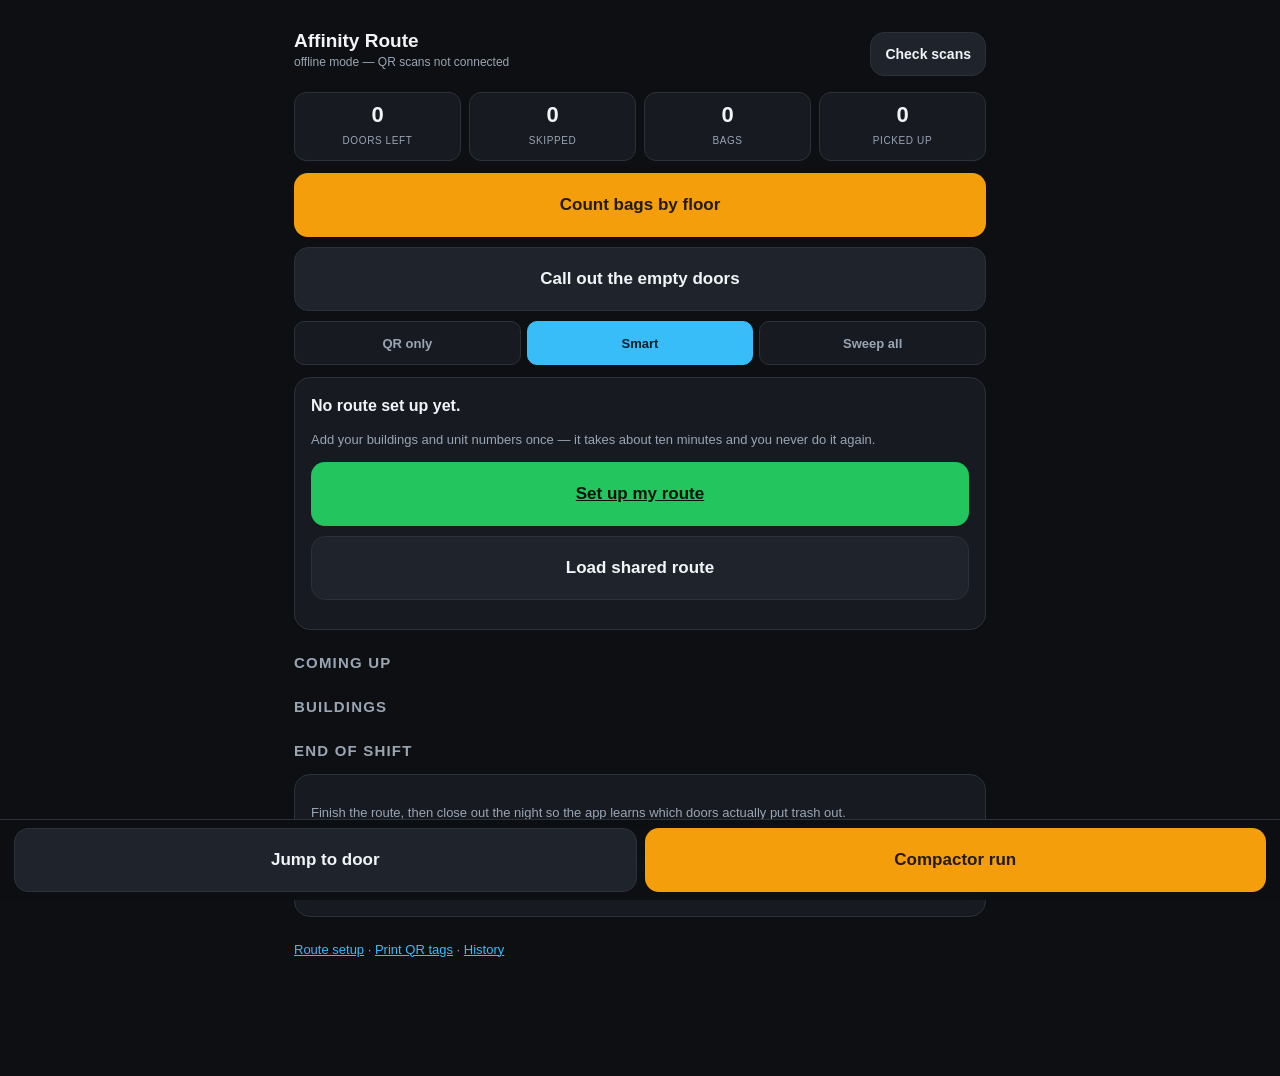
<file: affinity-route/index.html>
<!doctype html>
<html lang="en">
<head>
<meta charset="utf-8">
<meta name="viewport" content="width=device-width,initial-scale=1,viewport-fit=cover">
<meta name="theme-color" content="#0d0f12">
<meta name="apple-mobile-web-app-capable" content="yes">
<meta name="apple-mobile-web-app-status-bar-style" content="black-translucent">
<title>Affinity Route</title>
<link rel="manifest" href="manifest.webmanifest">
<link rel="stylesheet" href="app.css">
</head>
<body>
<div class="wrap">
  <div class="top">
    <div>
      <h1 id="propName">Affinity Route</h1>
      <div class="sub" id="syncLine">offline mode</div>
    </div>
    <div class="spacer"></div>
    <button class="btn sec sm" id="btnRefresh">Check scans</button>
  </div>

  <div class="stats">
    <div class="stat"><b id="sLeft">0</b><span>doors left</span></div>
    <div class="stat"><b id="sSaved">0</b><span>skipped</span></div>
    <div class="stat"><b id="sBags">0</b><span>bags</span></div>
    <div class="stat"><b id="sDone">0</b><span>picked up</span></div>
  </div>

  <a class="btn warn" href="floors.html" style="text-decoration:none">
    Count bags by floor
  </a>
  <a class="btn sec" href="sunday.html" style="text-decoration:none">
    Call out the empty doors
  </a>

  <div class="tabs" role="group" aria-label="Route mode">
    <button data-mode="confirmed" aria-pressed="false">QR only</button>
    <button data-mode="smart" aria-pressed="true">Smart</button>
    <button data-mode="sweep" aria-pressed="false">Sweep all</button>
  </div>

  <div id="empty" class="card hide">
    <b>No route set up yet.</b>
    <p class="muted">Add your buildings and unit numbers once — it takes about
      ten minutes and you never do it again.</p>
    <a class="btn" href="setup.html">Set up my route</a>
    <button class="btn sec" id="btnSeedHome">Load shared route</button>
    <p class="muted" id="seedMsg"></p>
  </div>

  <div id="nowCard" class="card now hide">
    <div class="bldg" id="nowBldg">Building</div>
    <div class="door" id="nowDoor">—</div>
    <div class="why" id="nowWhy"></div>
    <button class="btn" id="btnPicked">Picked it up</button>
    <div class="row">
      <button class="btn sec" id="btnEmpty">No trash</button>
      <button class="btn sec" id="btnSkip">Skip for now</button>
    </div>
  </div>

  <div id="dumpCard" class="card hide">
    <b id="dumpMsg"></b>
    <button class="btn warn" id="btnDump">Dumped at compactor</button>
  </div>

  <h2>Coming up</h2>
  <ul class="list" id="upNext"></ul>

  <h2>Buildings</h2>
  <div id="bldgs"></div>

  <h2>End of shift</h2>
  <div class="card">
    <p class="muted" id="shiftLine">Finish the route, then close out the night so the
      app learns which doors actually put trash out.</p>
    <button class="btn sec" id="btnClose">Close out tonight</button>
  </div>

  <p class="muted" style="margin-top:24px">
    <a href="setup.html">Route setup</a> ·
    <a href="qr.html">Print QR tags</a> ·
    <a href="history.html">History</a>
  </p>
</div>

<div class="bar">
  <button class="btn sec" id="btnJump">Jump to door</button>
  <button class="btn warn" id="btnCompactor">Compactor run</button>
</div>

<script src="js/route.js"></script>
<script src="js/store.js"></script>
<script src="js/app.js"></script>
</body>
</html>
</file>
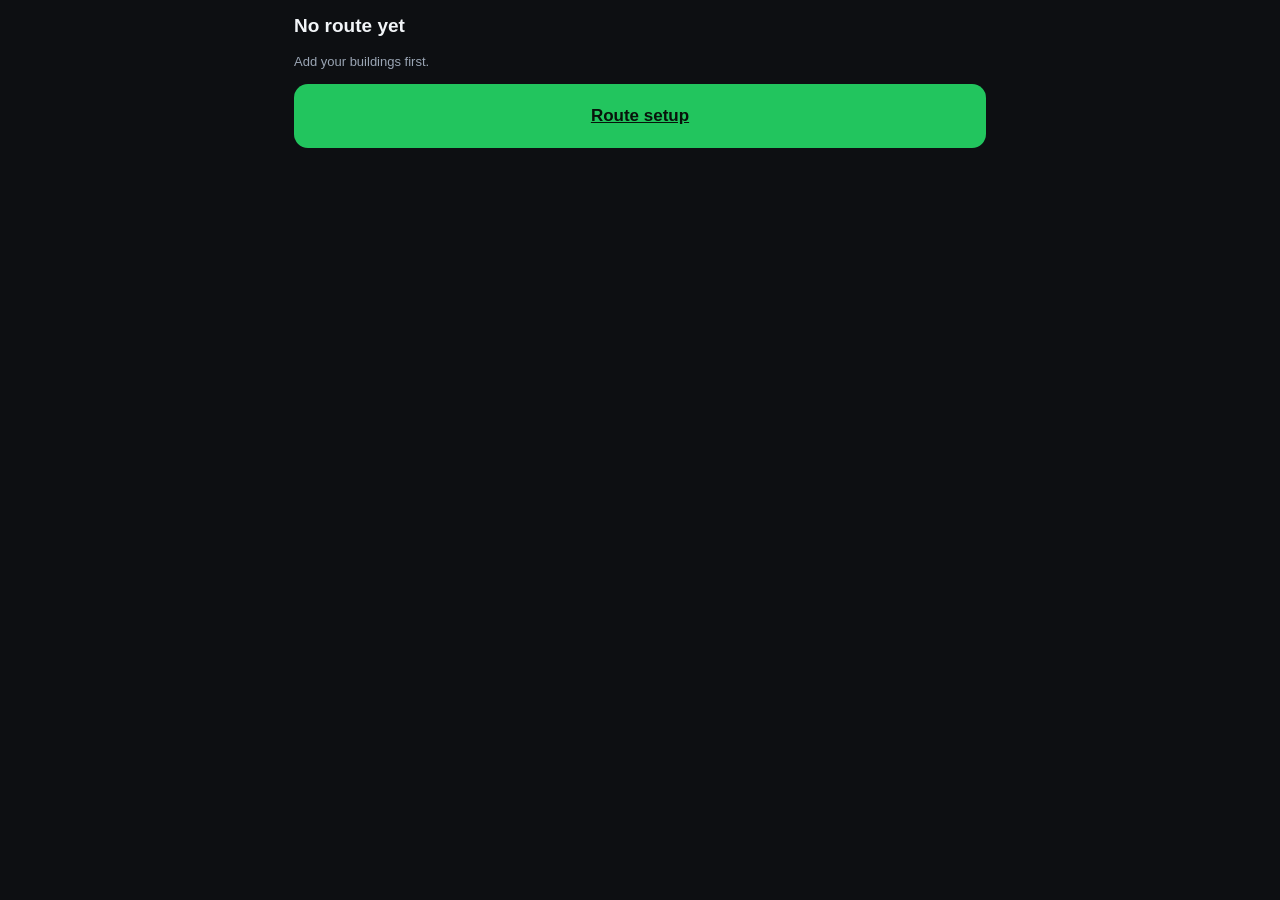
<file: affinity-route/floors.html>
<!doctype html>
<html lang="en">
<head>
<meta charset="utf-8">
<meta name="viewport" content="width=device-width,initial-scale=1,viewport-fit=cover">
<meta name="theme-color" content="#0d0f12">
<meta name="apple-mobile-web-app-capable" content="yes">
<meta name="apple-mobile-web-app-status-bar-style" content="black-translucent">
<title>Bags by Floor</title>
<link rel="manifest" href="manifest.webmanifest">
<link rel="stylesheet" href="app.css">
</head>
<body>
<div class="wrap">
  <div class="top">
    <div>
      <h1>Bags by floor</h1>
      <div class="sub">Top floor down, one side at a time</div>
    </div>
    <div class="spacer"></div>
    <a class="btn sec sm" href="index.html">Exit</a>
  </div>

  <div class="bldgnav">
    <button class="btn sec" id="bPrev" aria-label="Previous building">◀</button>
    <div class="bldgnow">
      <b id="bName">—</b>
      <span id="bMeta" class="muted"></span>
    </div>
    <button class="btn sec" id="bNext" aria-label="Next building">▶</button>
  </div>

  <div class="bnote" id="bNote" hidden></div>

  <div class="tabs" id="sideTabs" role="group" aria-label="Side of building"></div>

  <div class="card" id="heard">
    <div class="heardlabel">Last heard</div>
    <div class="heardbig" id="heardBig">—</div>
    <div class="muted" id="heardSub">Say it the way you'd call it out:
      "third floor zero bags, second floor two bags, bottom floor three."</div>
  </div>

  <button class="mic" id="mic" aria-pressed="false">
    <span class="dot"></span>
    <span id="micLabel">Start listening</span>
  </button>

  <div id="floors"></div>

  <div class="card">
    <b id="tally">0 bags this building</b>
    <p class="muted" id="advice"></p>
    <div class="row">
      <button class="btn warn" id="btnDump">Compactor run</button>
      <button class="btn" id="btnFinish">Finish building &amp; next</button>
    </div>
  </div>

  <div class="card">
    <div id="overList" hidden></div>
    <p class="muted" id="shiftStat"></p>
    <button class="btn sec" id="btnClose">Close out tonight</button>
  </div>
</div>

<script src="js/route.js"></script>
<script src="js/store.js"></script>
<script src="js/floors.js"></script>
</body>
</html>
</file>
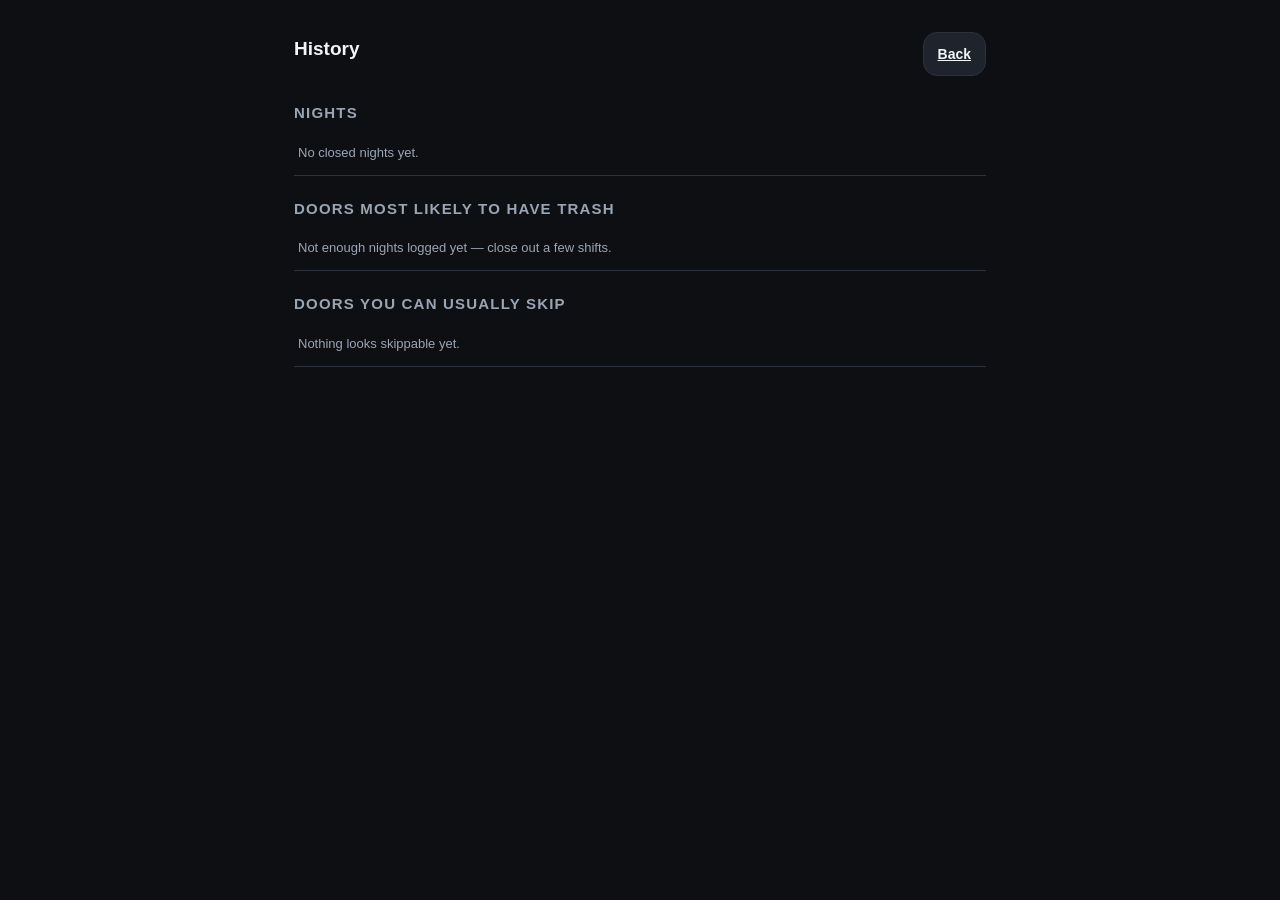
<file: affinity-route/history.html>
<!doctype html>
<html lang="en">
<head>
<meta charset="utf-8">
<meta name="viewport" content="width=device-width,initial-scale=1,viewport-fit=cover">
<title>Route History</title>
<link rel="stylesheet" href="app.css">
</head>
<body>
<div class="wrap">
  <div class="top"><h1>History</h1><div class="spacer"></div>
    <a class="btn sec sm" href="index.html">Back</a></div>
  <h2>Nights</h2>
  <ul class="list" id="nights"></ul>
  <h2>Doors most likely to have trash</h2>
  <ul class="list" id="doors"></ul>
  <h2>Doors you can usually skip</h2>
  <ul class="list" id="skips"></ul>
</div>
<script src="js/route.js"></script>
<script src="js/store.js"></script>
<script>
(function () {
  var cfg = Store.cfg;
  var nights = Store.log();
  document.getElementById('nights').innerHTML = nights.length
    ? nights.map(function (n) {
        return '<li><span class="door">' + n.picked + '</span>' +
          '<span class="meta">' + n.id + ' · ' + n.empty + ' empty · ' +
          n.runs + ' runs · ' + n.minutes + ' min</span></li>';
      }).join('')
    : '<li class="muted">No closed nights yet.</li>';

  var rows = Store.allUnits().map(function (x) {
    var h = (cfg.history || {})[x.unit.id];
    return {
      label: x.building.name + ' · ' + x.unit.label,
      rate: Route.hitRate(h),
      nights: h ? h.nights : 0
    };
  }).filter(function (r) { return r.nights >= 3; });

  function paint(el, list, empty) {
    document.getElementById(el).innerHTML = list.length
      ? list.map(function (r) {
          return '<li><span class="door">' + Math.round(r.rate * 100) + '%</span>' +
            '<span class="meta">' + r.label + ' · ' + r.nights + ' nights</span></li>';
        }).join('')
      : '<li class="muted">' + empty + '</li>';
  }

  paint('doors', rows.filter(function (r) { return r.rate >= .75; })
    .sort(function (a, b) { return b.rate - a.rate; }).slice(0, 25),
    'Not enough nights logged yet — close out a few shifts.');
  paint('skips', rows.filter(function (r) { return r.rate <= .15; })
    .sort(function (a, b) { return a.rate - b.rate; }).slice(0, 25),
    'Nothing looks skippable yet.');
})();
</script>
</body>
</html>
</file>
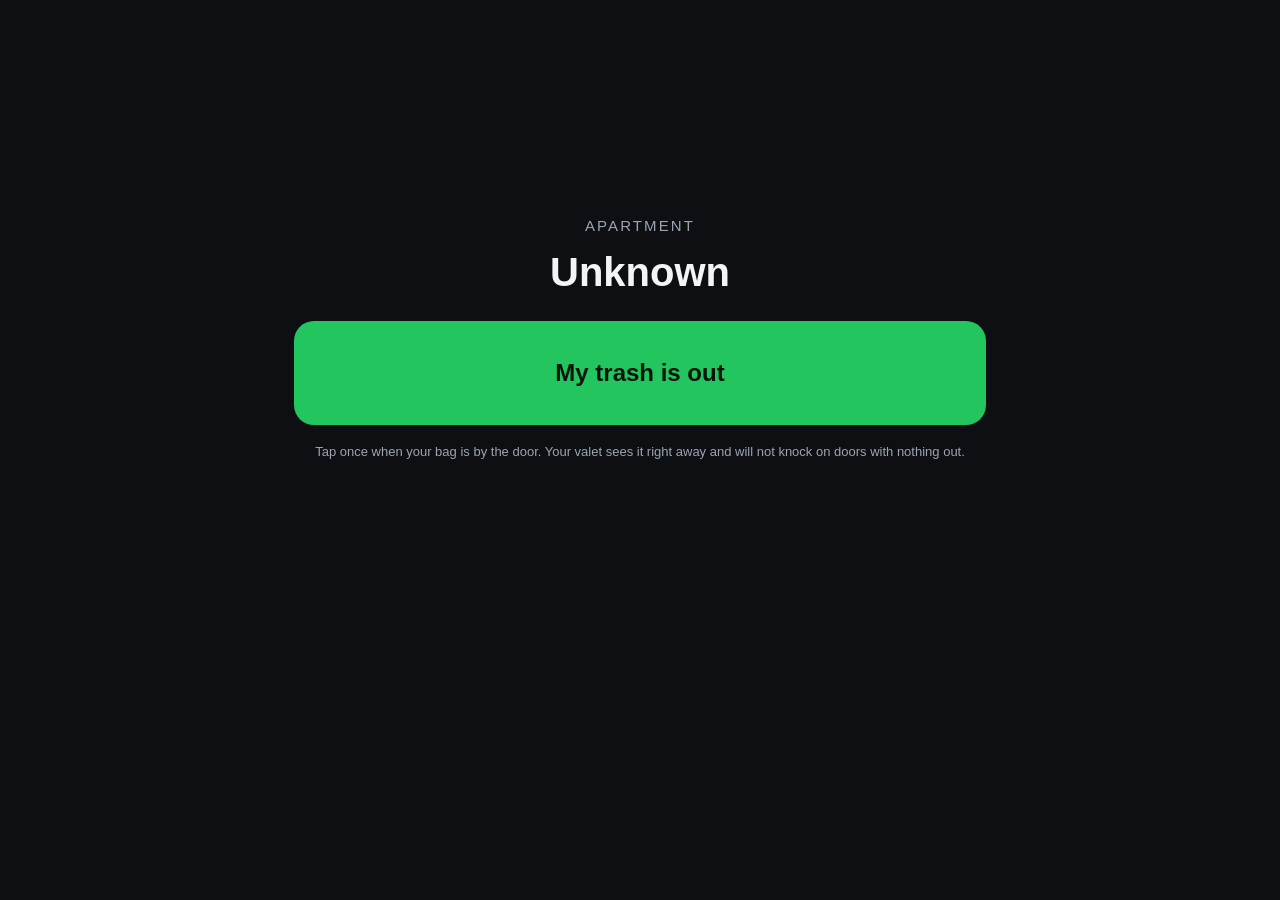
<file: affinity-route/out.html>
<!doctype html>
<html lang="en">
<head>
<meta charset="utf-8">
<meta name="viewport" content="width=device-width,initial-scale=1,viewport-fit=cover">
<meta name="theme-color" content="#0d0f12">
<title>My Trash Is Out</title>
<link rel="stylesheet" href="app.css">
</head>
<body>
<div class="wrap resident">
  <div id="askView">
    <div class="unit" id="unitLine">Apartment</div>
    <div class="big" id="doorLine">—</div>
    <button class="btn cta" id="btnOut">My trash is out</button>
    <p class="muted" style="margin-top:18px">
      Tap once when your bag is by the door. Your valet sees it right away
      and will not knock on doors with nothing out.
    </p>
  </div>

  <div id="doneView" class="hide">
    <div class="done">✅</div>
    <div class="big">Got it</div>
    <p class="muted" id="doneLine">We'll grab it tonight.</p>
    <button class="btn sec" id="btnAgain">Undo</button>
  </div>

  <div id="errView" class="hide">
    <div class="big">Hmm</div>
    <p class="muted" id="errLine"></p>
    <button class="btn sec" id="btnRetry">Try again</button>
  </div>
</div>

<script src="config.js"></script>
<script>
(function () {
  'use strict';
  var q = new URLSearchParams(location.search);
  var unit = q.get('u') || '';
  var prop = q.get('p') || 'affinity1';
  var api = q.get('api') || window.AFFINITY_API || '';
  var label = unit.indexOf('.') > -1 ? unit.split('.').pop() : unit;

  var $ = function (id) { return document.getElementById(id); };
  $('doorLine').textContent = label || 'Unknown';
  $('unitLine').textContent = 'Apartment';

  function show(which) {
    ['askView', 'doneView', 'errView'].forEach(function (v) {
      $(v).classList.toggle('hide', v !== which);
    });
  }

  /* Remember locally too, so a double tap doesn't send a second ping
     and the resident sees the right state if they reopen the page. */
  var memKey = 'affinity.out.' + unit;
  function today() {
    var d = new Date(Date.now() - 4 * 3600 * 1000);
    return d.toISOString().slice(0, 10);
  }
  if (localStorage.getItem(memKey) === today()) show('doneView');

  function send(action) {
    if (!api) {
      $('errLine').textContent = 'This tag is not connected yet. Let your valet know.';
      return show('errView');
    }
    $('btnOut').textContent = 'Sending…';
    $('btnOut').disabled = true;
    fetch(api, {
      method: 'POST',
      headers: { 'Content-Type': 'text/plain;charset=utf-8' },
      body: JSON.stringify({ action: action, p: prop, unit: unit, at: Date.now() })
    }).then(function (r) { return r.json(); }).then(function (res) {
      if (res && res.ok) {
        if (action === 'out') { localStorage.setItem(memKey, today()); show('doneView'); }
        else { localStorage.removeItem(memKey); show('askView'); }
      } else {
        throw new Error('rejected');
      }
    }).catch(function () {
      $('errLine').textContent = 'Could not reach the service. Check your signal and tap again.';
      show('errView');
    }).then(function () {
      $('btnOut').textContent = 'My trash is out';
      $('btnOut').disabled = false;
    });
  }

  $('btnOut').onclick = function () { send('out'); };
  $('btnAgain').onclick = function () { send('cancel'); };
  $('btnRetry').onclick = function () { show('askView'); };
})();
</script>
</body>
</html>
</file>
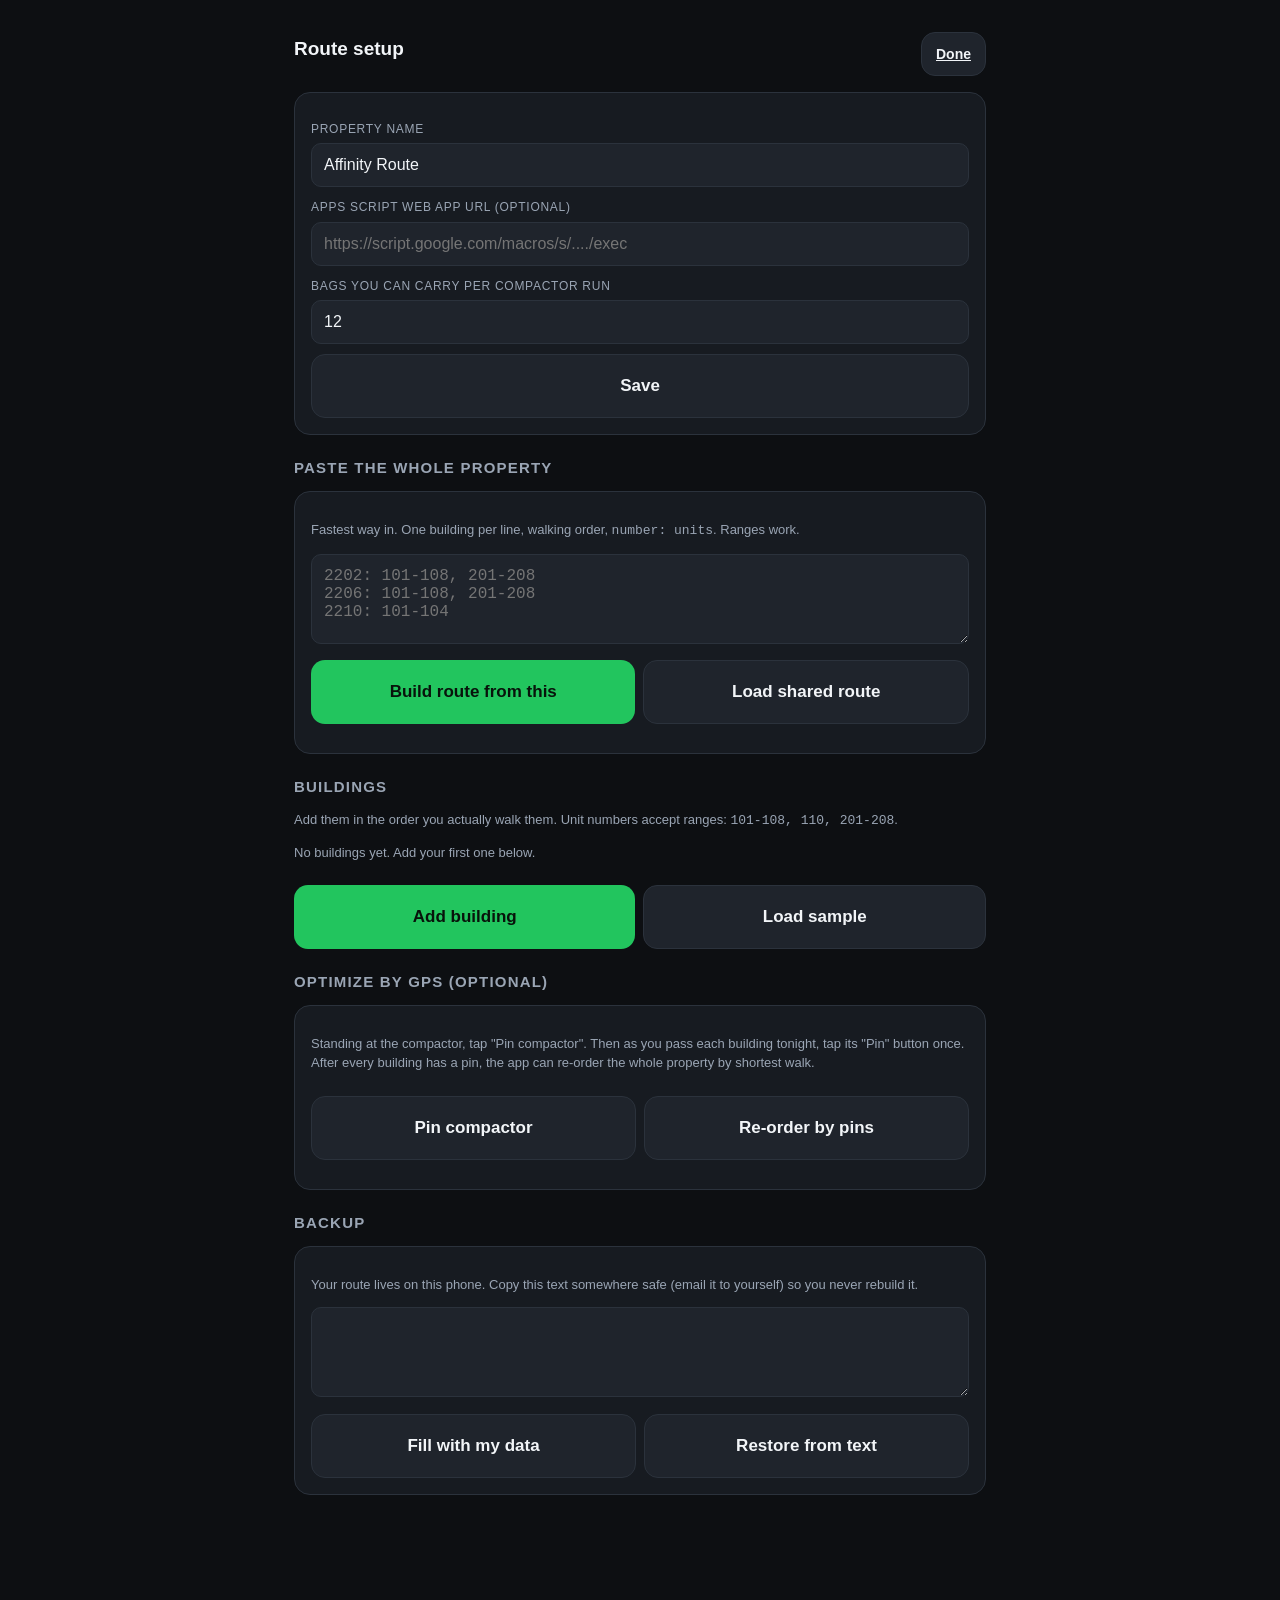
<file: affinity-route/setup.html>
<!doctype html>
<html lang="en">
<head>
<meta charset="utf-8">
<meta name="viewport" content="width=device-width,initial-scale=1,viewport-fit=cover">
<meta name="theme-color" content="#0d0f12">
<title>Route Setup</title>
<link rel="stylesheet" href="app.css">
</head>
<body>
<div class="wrap">
  <div class="top"><h1>Route setup</h1><div class="spacer"></div>
    <a class="btn sec sm" href="index.html">Done</a></div>

  <div class="card">
    <label for="propName">Property name</label>
    <input id="propName" placeholder="Affinity — Charlotte">
    <label for="apiUrl">Apps Script web app URL (optional)</label>
    <input id="apiUrl" placeholder="https://script.google.com/macros/s/..../exec">
    <label for="bagCap">Bags you can carry per compactor run</label>
    <input id="bagCap" type="number" min="1" max="60" value="12">
    <button class="btn sec" id="btnSaveCfg">Save</button>
  </div>

  <h2>Paste the whole property</h2>
  <div class="card">
    <p class="muted">Fastest way in. One building per line, walking order,
      <code>number: units</code>. Ranges work.</p>
    <textarea id="bulk" spellcheck="false" placeholder="2202: 101-108, 201-208&#10;2206: 101-108, 201-208&#10;2210: 101-104"></textarea>
    <div class="row">
      <button class="btn" id="btnBulk">Build route from this</button>
      <button class="btn sec" id="btnSeed">Load shared route</button>
    </div>
    <p class="muted" id="bulkMsg"></p>
  </div>

  <h2>Buildings</h2>
  <p class="muted">Add them in the order you actually walk them. Unit numbers accept
    ranges: <code>101-108, 110, 201-208</code>.</p>
  <div id="list"></div>

  <div class="row">
    <button class="btn" id="btnAdd">Add building</button>
    <button class="btn sec" id="btnDemo">Load sample</button>
  </div>

  <h2>Optimize by GPS (optional)</h2>
  <div class="card">
    <p class="muted">Standing at the compactor, tap "Pin compactor". Then as you pass
      each building tonight, tap its "Pin" button once. After every building has a pin,
      the app can re-order the whole property by shortest walk.</p>
    <div class="row">
      <button class="btn sec" id="btnPinComp">Pin compactor</button>
      <button class="btn sec" id="btnOptimize">Re-order by pins</button>
    </div>
    <p class="muted" id="pinLine"></p>
  </div>

  <h2>Backup</h2>
  <div class="card">
    <p class="muted">Your route lives on this phone. Copy this text somewhere safe
      (email it to yourself) so you never rebuild it.</p>
    <textarea id="dump" spellcheck="false"></textarea>
    <div class="row">
      <button class="btn sec" id="btnExport">Fill with my data</button>
      <button class="btn sec" id="btnImport">Restore from text</button>
    </div>
  </div>
</div>

<script src="js/route.js"></script>
<script src="js/store.js"></script>
<script src="config.js"></script>
<script src="js/setup.js"></script>
</body>
</html>
</file>
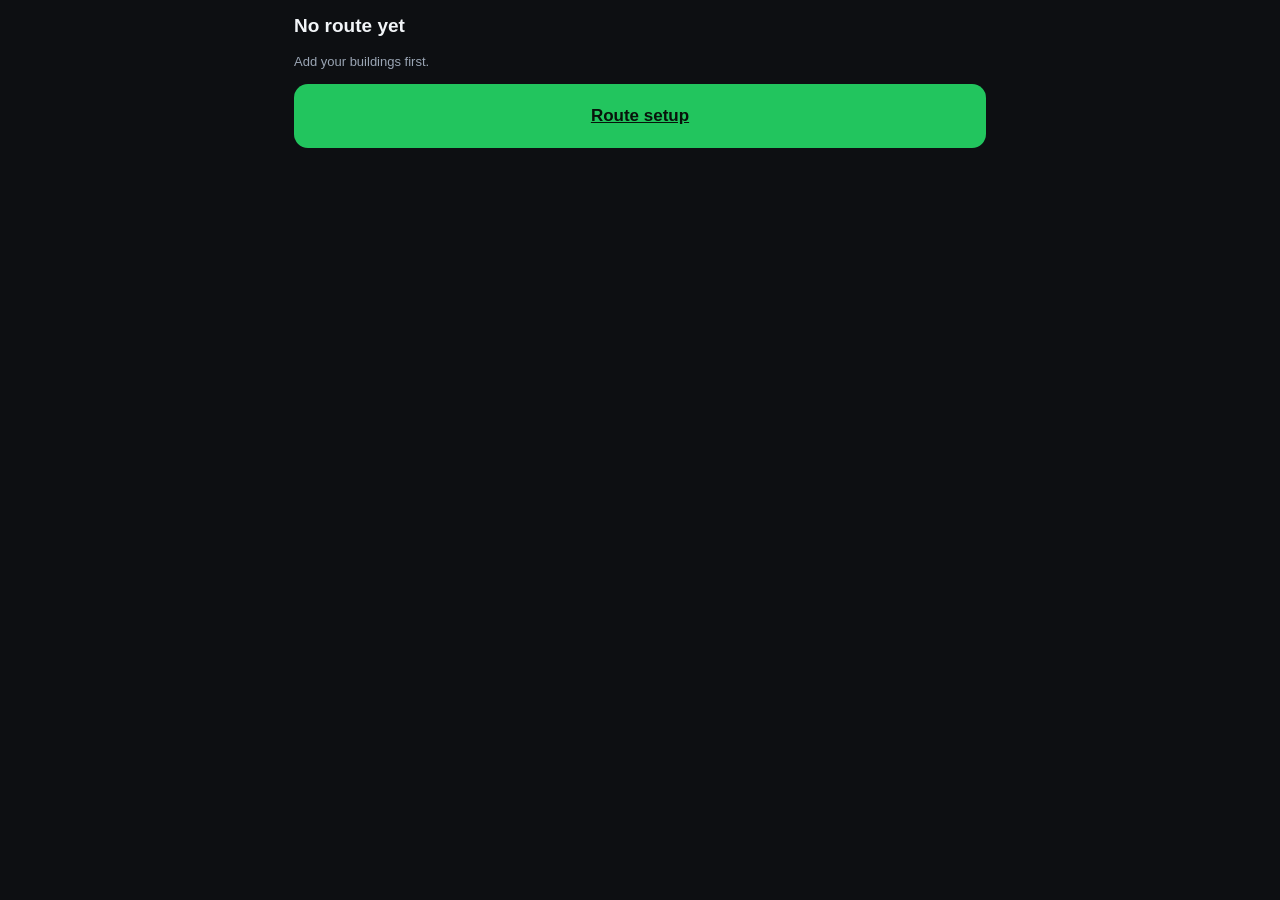
<file: affinity-route/sunday.html>
<!doctype html>
<html lang="en">
<head>
<meta charset="utf-8">
<meta name="viewport" content="width=device-width,initial-scale=1,viewport-fit=cover">
<meta name="theme-color" content="#0d0f12">
<meta name="apple-mobile-web-app-capable" content="yes">
<meta name="apple-mobile-web-app-status-bar-style" content="black-translucent">
<title>Call Out Empties</title>
<link rel="manifest" href="manifest.webmanifest">
<link rel="stylesheet" href="app.css">
</head>
<body>
<div class="wrap">
  <div class="top">
    <div>
      <h1>Call out empties</h1>
      <div class="sub">Every door has trash unless you say otherwise</div>
    </div>
    <div class="spacer"></div>
    <a class="btn sec sm" href="index.html">Exit</a>
  </div>

  <div class="bldgnav">
    <button class="btn sec" id="bPrev" aria-label="Previous building">◀</button>
    <div class="bldgnow">
      <b id="bName">—</b>
      <span id="bMeta" class="muted"></span>
    </div>
    <button class="btn sec" id="bNext" aria-label="Next building">▶</button>
  </div>

  <div class="card" id="heard">
    <div class="heardlabel">Last heard</div>
    <div class="heardbig" id="heardBig">—</div>
    <div class="muted" id="heardSub">Tap the mic and say the apartment number.</div>
  </div>

  <button class="mic" id="mic" aria-pressed="false">
    <span class="dot"></span>
    <span id="micLabel">Start listening</span>
  </button>

  <div class="row" style="margin-top:8px">
    <button class="btn sec" id="btnUndo">Undo last</button>
    <button class="btn sec" id="btnSound" aria-pressed="true">Voice back: on</button>
  </div>

  <h2>Or tap the empty doors</h2>
  <div class="grid" id="grid"></div>

  <div class="card">
    <b id="tally">0 empties logged</b>
    <p class="muted">When you finish this building, hit Next — that tells the app you
      actually walked it, so the doors you never touched count as "had trash".</p>
    <button class="btn" id="btnFinish">Finish building &amp; go next</button>
  </div>

  <div class="card">
    <p class="muted" id="shiftStat"></p>
    <button class="btn sec" id="btnClose">Close out tonight</button>
  </div>
</div>

<script src="js/route.js"></script>
<script src="js/store.js"></script>
<script src="js/sunday.js"></script>
</body>
</html>
</file>
<file: affinity-route/app.css>
:root{
  --bg:#0d0f12; --panel:#171b21; --panel2:#1f242c; --line:#2b323c;
  --ink:#f2f5f8; --dim:#9aa5b4;
  --go:#22c55e; --stop:#ef4444; --warn:#f59e0b; --info:#38bdf8; --red:#e11d48;
  --tap:64px;
}
*{box-sizing:border-box;-webkit-tap-highlight-color:transparent}
html,body{margin:0;background:var(--bg);color:var(--ink);
  font:16px/1.45 -apple-system,BlinkMacSystemFont,"Segoe UI",Roboto,sans-serif}
body{padding:env(safe-area-inset-top) env(safe-area-inset-right)
  calc(env(safe-area-inset-bottom) + 8px) env(safe-area-inset-left)}
.wrap{max-width:720px;margin:0 auto;padding:12px 14px 96px}
h1{font-size:19px;margin:0}
h2{font-size:15px;text-transform:uppercase;letter-spacing:.08em;color:var(--dim);margin:22px 0 8px}
a{color:var(--info)}

.top{display:flex;align-items:center;gap:10px;padding:10px 0 4px}
.top .sub{color:var(--dim);font-size:12px}
.spacer{flex:1}

.stats{display:grid;grid-template-columns:repeat(4,1fr);gap:8px;margin:12px 0}
.stat{background:var(--panel);border:1px solid var(--line);border-radius:12px;padding:10px 8px;text-align:center}
.stat b{display:block;font-size:22px;line-height:1.1}
.stat span{font-size:10px;text-transform:uppercase;letter-spacing:.06em;color:var(--dim)}

.card{background:var(--panel);border:1px solid var(--line);border-radius:16px;padding:16px;margin:12px 0}
.now{border-color:var(--go);box-shadow:0 0 0 1px rgba(34,197,94,.25)}
.now .bldg{color:var(--dim);font-size:13px;text-transform:uppercase;letter-spacing:.08em}
.now .door{font-size:54px;font-weight:800;line-height:1.05;margin:2px 0 6px}
.now .why{font-size:13px;color:var(--dim)}

.btn{display:flex;align-items:center;justify-content:center;gap:8px;
  min-height:var(--tap);width:100%;border:0;border-radius:14px;
  font-size:17px;font-weight:700;color:#08130b;background:var(--go);
  margin-top:10px;cursor:pointer}
.btn.sec{background:var(--panel2);color:var(--ink);border:1px solid var(--line)}
.btn.warn{background:var(--warn);color:#241a02}
.btn.danger{background:var(--stop);color:#fff}
.btn.sm{min-height:44px;font-size:14px;width:auto;padding:0 14px}
.row{display:flex;gap:8px}
.row .btn{margin-top:10px}

.pill{display:inline-block;font-size:11px;font-weight:700;padding:3px 8px;border-radius:999px;
  text-transform:uppercase;letter-spacing:.05em}
.pill.qr{background:rgba(34,197,94,.18);color:var(--go)}
.pill.likely{background:rgba(56,189,248,.16);color:var(--info)}
.pill.new{background:rgba(148,163,184,.16);color:var(--dim)}
.pill.rare{background:rgba(245,158,11,.16);color:var(--warn)}
.pill.mixed{background:rgba(148,163,184,.16);color:var(--dim)}
.pill.skip{background:rgba(239,68,68,.16);color:var(--stop)}

.list{list-style:none;margin:0;padding:0}
.list li{display:flex;align-items:center;gap:10px;padding:12px 4px;border-bottom:1px solid var(--line)}
.list li .door{font-weight:700;font-size:17px;min-width:64px}
.list li .meta{color:var(--dim);font-size:12px}
.list li.done{opacity:.4}

.bhead{display:flex;align-items:center;gap:8px;background:var(--panel2);
  border:1px solid var(--line);border-radius:12px;padding:10px 12px;margin-top:10px}
.bhead b{font-size:15px}
.bhead .n{margin-left:auto;color:var(--dim);font-size:12px}
.bhead.skipme{opacity:.55;border-style:dashed}

label{display:block;font-size:12px;text-transform:uppercase;letter-spacing:.06em;
  color:var(--dim);margin:12px 0 5px}
input,select,textarea{width:100%;background:var(--panel2);color:var(--ink);
  border:1px solid var(--line);border-radius:10px;padding:12px;font-size:16px}
textarea{min-height:90px;font-family:ui-monospace,SFMono-Regular,Menlo,monospace}

.bar{position:fixed;left:0;right:0;bottom:0;background:rgba(13,15,18,.96);
  border-top:1px solid var(--line);backdrop-filter:blur(8px);
  padding:8px 14px calc(env(safe-area-inset-bottom) + 8px);display:flex;gap:8px;z-index:20}
.bar .btn{margin:0}

.tabs{display:flex;gap:6px;margin:10px 0}
.tabs button{flex:1;min-height:44px;border-radius:10px;border:1px solid var(--line);
  background:var(--panel);color:var(--dim);font-weight:700;font-size:13px}
.tabs button[aria-pressed="true"]{background:var(--info);color:#04202b;border-color:var(--info)}

.muted{color:var(--dim);font-size:13px}
.ok{color:var(--go)} .bad{color:var(--stop)}
.hide{display:none!important}

/* resident-facing page */
.resident{display:flex;flex-direction:column;justify-content:center;min-height:86vh;text-align:center}
.resident .unit{font-size:15px;color:var(--dim);letter-spacing:.14em;text-transform:uppercase}
.resident .big{font-size:40px;font-weight:800;margin:6px 0 20px}
.resident .cta{min-height:104px;font-size:24px;border-radius:20px}
.resident .done{font-size:64px;margin-bottom:8px}

/* print sheet */
@media print{
  body{background:#fff;color:#000}
  .noprint{display:none!important}
  .wrap{max-width:none;padding:0}
  .tags{display:grid;grid-template-columns:repeat(2,1fr);gap:0}
  .tag{break-inside:avoid;border:1px dashed #999;padding:14px;text-align:center;color:#000}
}
.tags{display:grid;grid-template-columns:repeat(2,1fr);gap:10px}
.tag{background:#fff;color:#000;border-radius:10px;padding:14px;text-align:center}
.tag canvas,.tag img{width:100%;max-width:190px;height:auto}
.tag .t1{font-weight:800;font-size:15px}
.tag .t2{font-size:26px;font-weight:800;margin:2px 0}
.tag .t3{font-size:11px;color:#444}

/* ---- call-out-empties mode ---- */
.bldgnav{display:flex;align-items:center;gap:10px;margin:10px 0}
.bldgnav .btn{width:58px;min-height:58px;margin:0;font-size:20px;flex:none}
.bldgnow{flex:1;text-align:center;background:var(--panel);border:1px solid var(--line);
  border-radius:14px;padding:10px}
.bldgnow b{display:block;font-size:20px}
.bldgnow span{font-size:12px}

.heardlabel{font-size:11px;text-transform:uppercase;letter-spacing:.08em;color:var(--dim)}
.heardbig{font-size:46px;font-weight:800;line-height:1.1;margin:2px 0 4px}
.heardbig.good{color:var(--go)}
.heardbig.bad{color:var(--stop)}

.mic{display:flex;align-items:center;justify-content:center;gap:12px;width:100%;
  min-height:92px;border:0;border-radius:20px;background:var(--panel2);
  border:2px solid var(--line);color:var(--ink);font-size:20px;font-weight:800;
  margin-top:10px;cursor:pointer}
.mic[aria-pressed="true"]{background:var(--red);border-color:var(--red);color:#fff}
.mic .dot{width:16px;height:16px;border-radius:50%;background:var(--dim);flex:none}
.mic[aria-pressed="true"] .dot{background:#fff;animation:pulse 1.1s infinite}
@keyframes pulse{0%,100%{opacity:1;transform:scale(1)}50%{opacity:.35;transform:scale(.8)}}

.grid{display:grid;grid-template-columns:repeat(auto-fill,minmax(84px,1fr));gap:8px}
.grid button{min-height:64px;border-radius:12px;border:1px solid var(--line);
  background:var(--panel);color:var(--ink);font-size:19px;font-weight:700}
.grid button.empty{background:var(--stop);border-color:var(--stop);color:#fff;
  text-decoration:line-through}

/* ---- bags-by-floor mode ---- */
.floor{display:flex;align-items:center;gap:10px;background:var(--panel);
  border:1px solid var(--line);border-radius:14px;padding:12px;margin-bottom:8px}
.floor.logged{border-color:var(--go)}
.floor.zero{border-color:var(--stop);opacity:.75}
.floor .fname{font-weight:800;font-size:17px;min-width:96px}
.floor .fsub{font-size:11px;color:var(--dim);display:block;font-weight:400}
.floor .fcount{font-size:34px;font-weight:800;min-width:52px;text-align:center}
.floor .fcount.none{color:var(--dim)}
.floor .fbtns{display:flex;gap:6px;margin-left:auto}
.floor .fbtns button{width:52px;min-height:52px;border-radius:12px;
  border:1px solid var(--line);background:var(--panel2);color:var(--ink);
  font-size:22px;font-weight:800}
.floor .fbtns button.z{font-size:14px}
.floor.current{box-shadow:0 0 0 2px var(--info)}

/* Building note — a standing reminder for a building, e.g. a posted hot sheet. */
.bnote{
  background:#3a2a05;
  border:1px solid #8a6a12;
  border-left:4px solid #f0b429;
  border-radius:10px;
  padding:12px 14px;
  margin:12px 0;
  color:#ffe6a7;
  font-weight:600;
  line-height:1.35;
}

/* A standing fact about one floor — who lives there, what to expect. */
.fnote{
  display:block;
  font-size:12px;
  color:#f0b429;
  font-weight:600;
  margin-top:2px;
}

/* Doors that went over the posted bag limit, for handing to the property. */
#overList{ margin-bottom:10px; }
#overList b{ display:block; margin-bottom:6px; color:#ffb4a2; }
.overrow{
  font-size:14px;
  color:#ffd9d1;
  padding:4px 0;
  border-bottom:1px solid #2a2f38;
}
</file>
